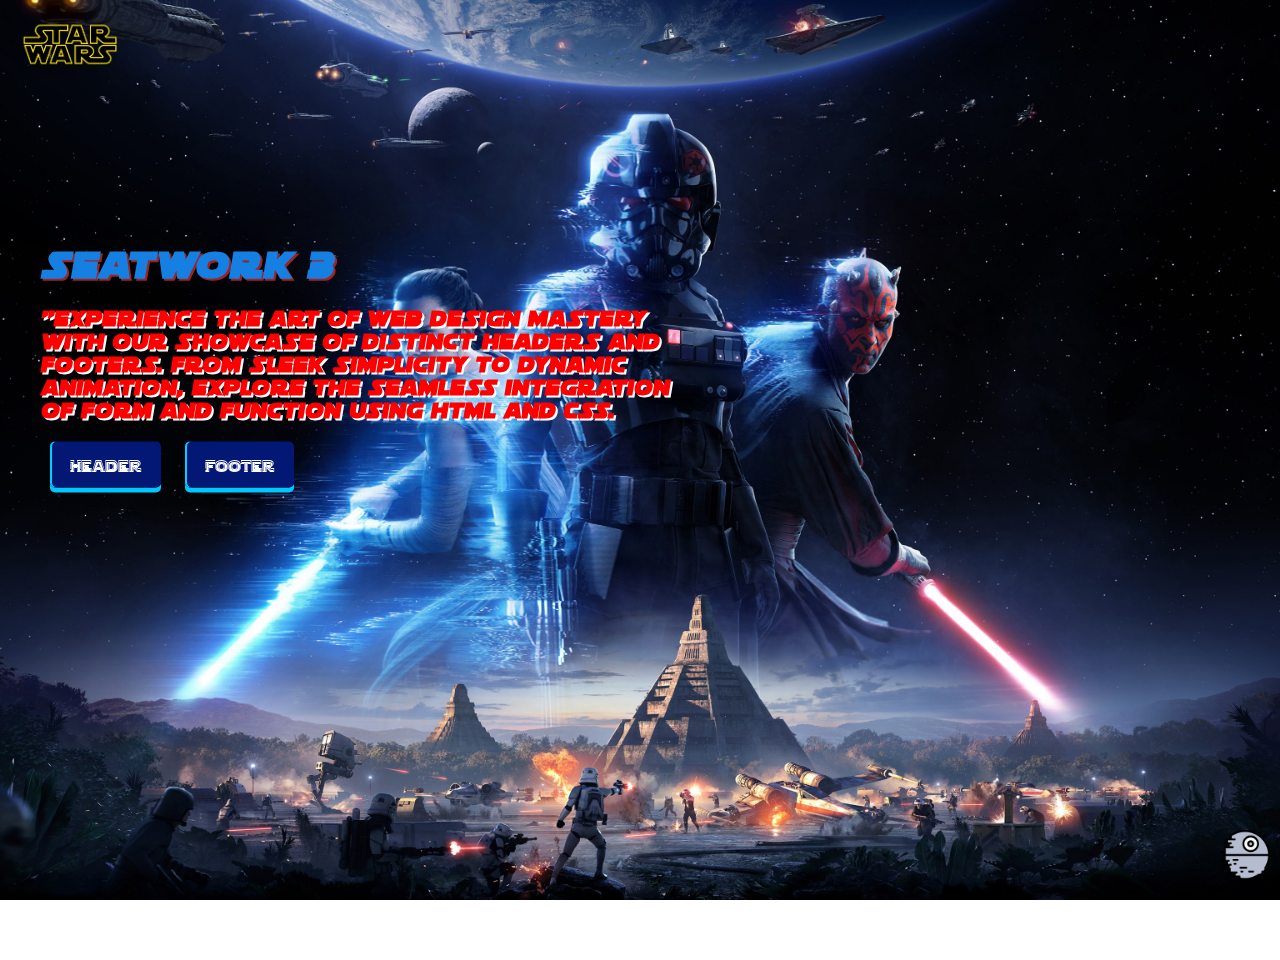
<file: index.html>
<!DOCTYPE html>
<html lang="en">
<head>
    <meta charset="UTF-8">
    <meta name="viewport" content="width=device-width, initial-scale=1.0">
    <title>Landing Page</title>
    <link rel="stylesheet" href="./assets/css/style.css">
</head>
<body>
    <div class="container">
        <h1 class="title">Seatwork 3</h1>
        <h3 class="subtitle">"Experience the art of web design mastery <br> with our showcase of
            distinct headers and <br> footers. From sleek simplicity to dynamic <br> animation,
            explore the seamless integration <br> of  form and function using  HTML and CSS.</h3>
        <nav class="buttons-container">
            <div class="buttons">
                <a href="./pages/header-gallery/index.html" class="button">Header</a>
                <a href="./pages/footer-gallery/index.html" class="button">Footer</a>
            </div>
        </nav>
    </div>
    <div class="logo-container">
        <div class="starwars">
            <img src="./assets/img/starwarss.png" alt="" class="starwars-logo">
        </div>
        <div class="deathstar-icon">
            <img src="./assets/img/death-star.png" alt="Logo" class="logo">
        </div>
        <a
            href="https://www.facebook.com/elyk.ennair" target="_blank">
            <img src="./assets/img/facebook (1).png" alt="Sub Logo 1" class="sub-logo1">
        </a>
        <a
            href="https://github.com/ladiesman416" target="_blank">
            <img src="./assets/img/git-hub.png" alt="Sub Logo 2" class="sub-logo2">
        </a>
    </div>
</body>
</html>
</file>
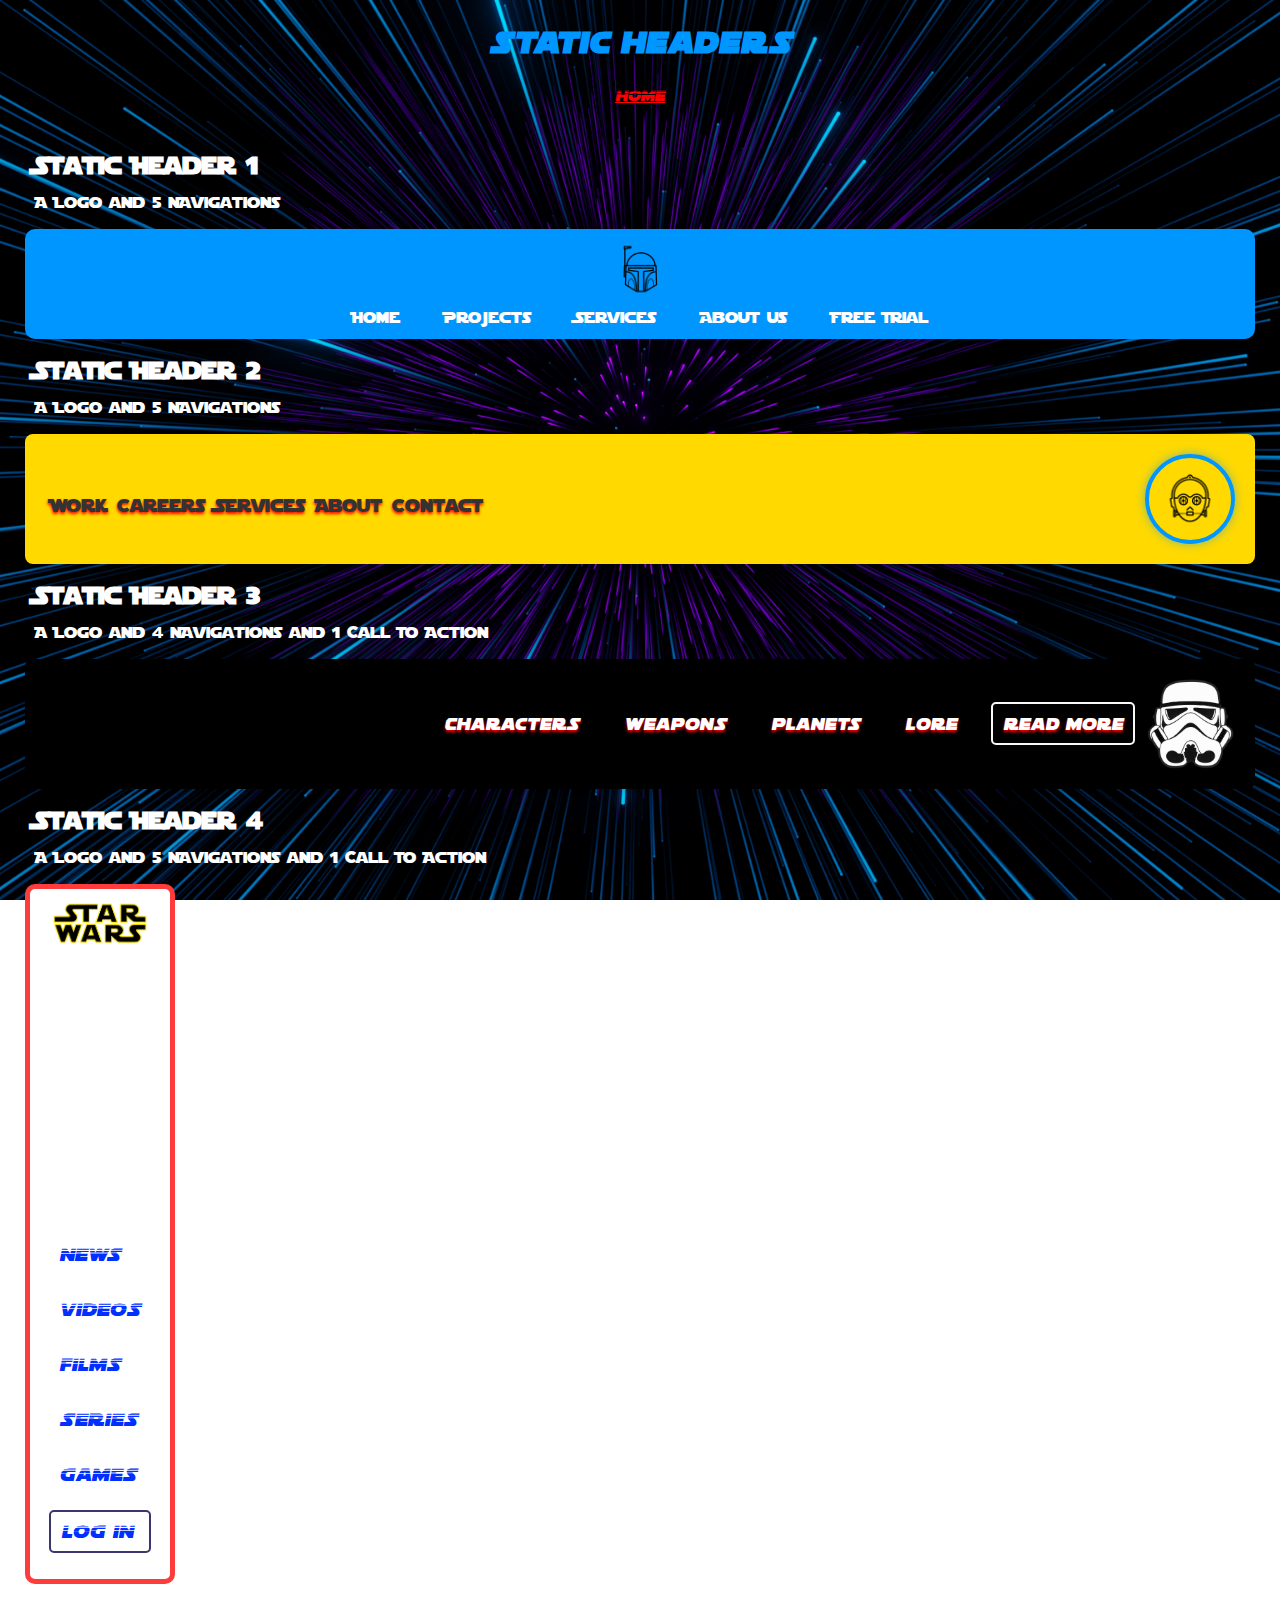
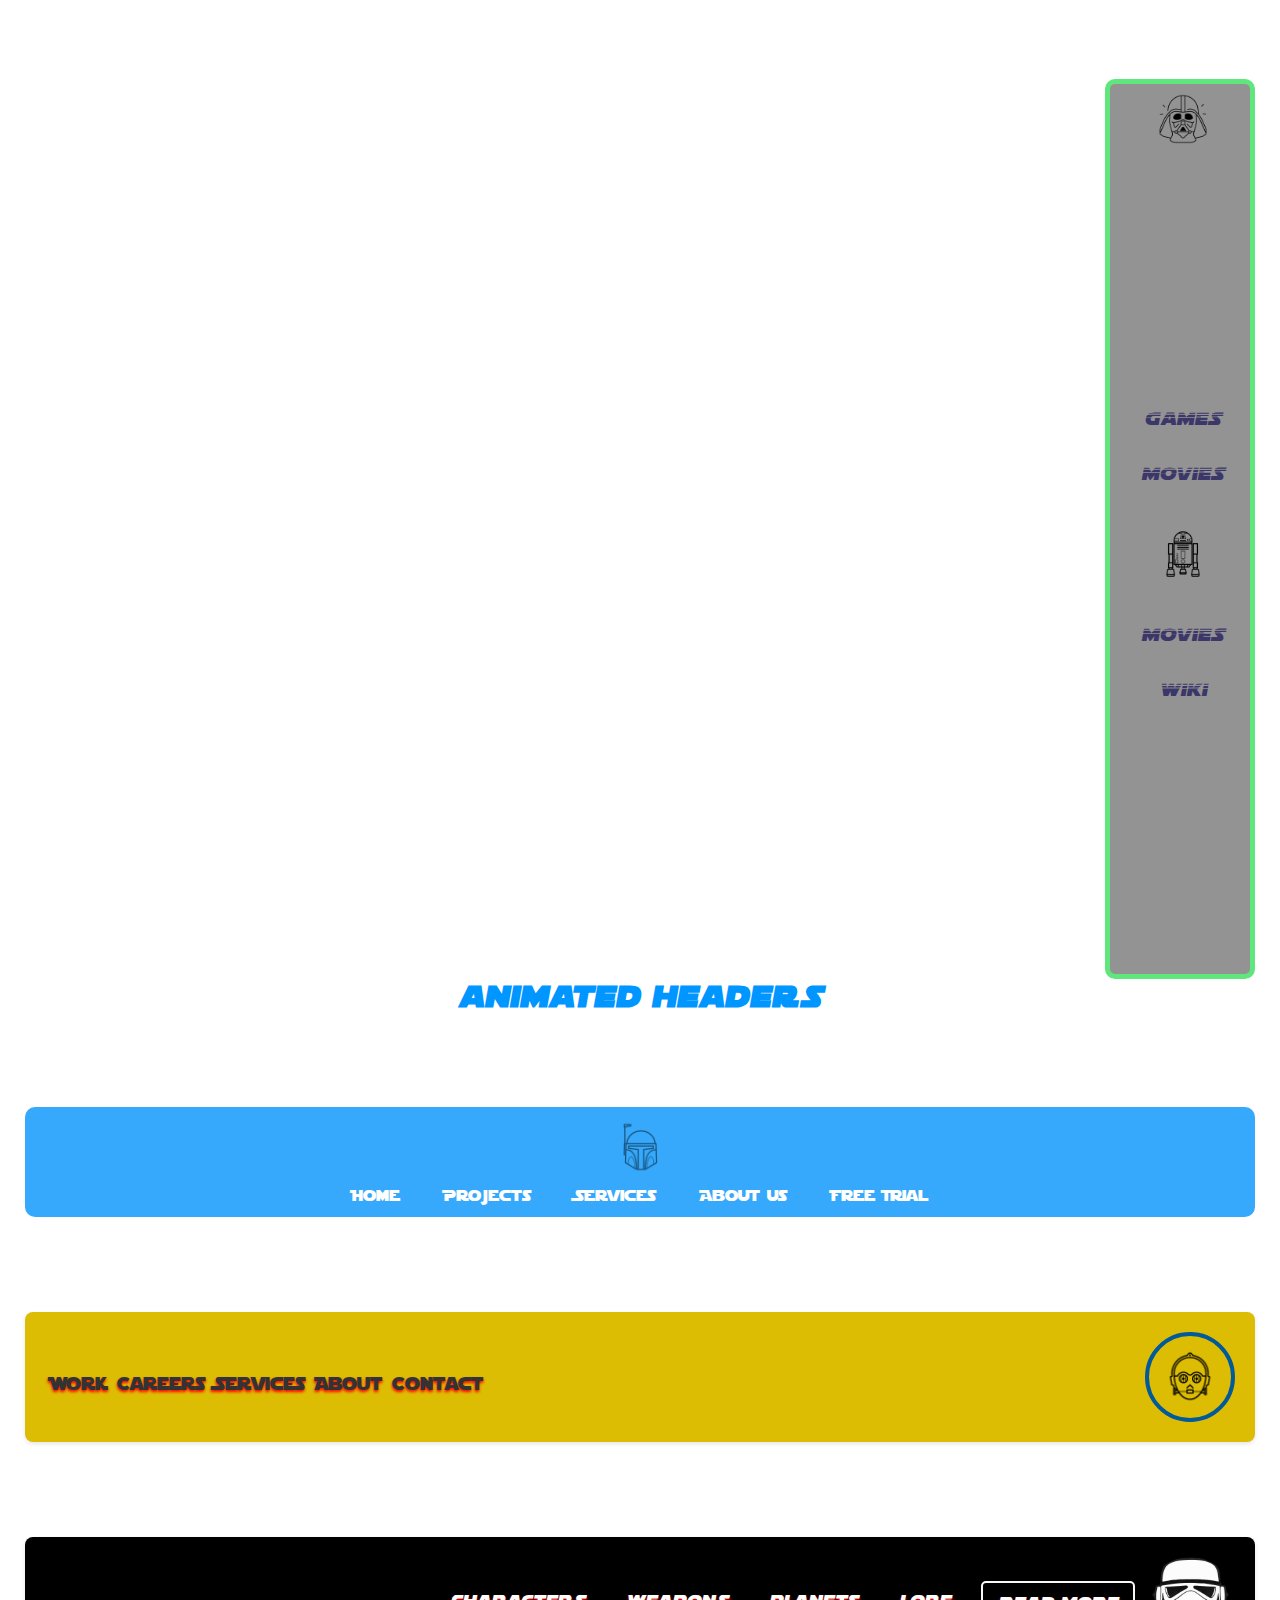
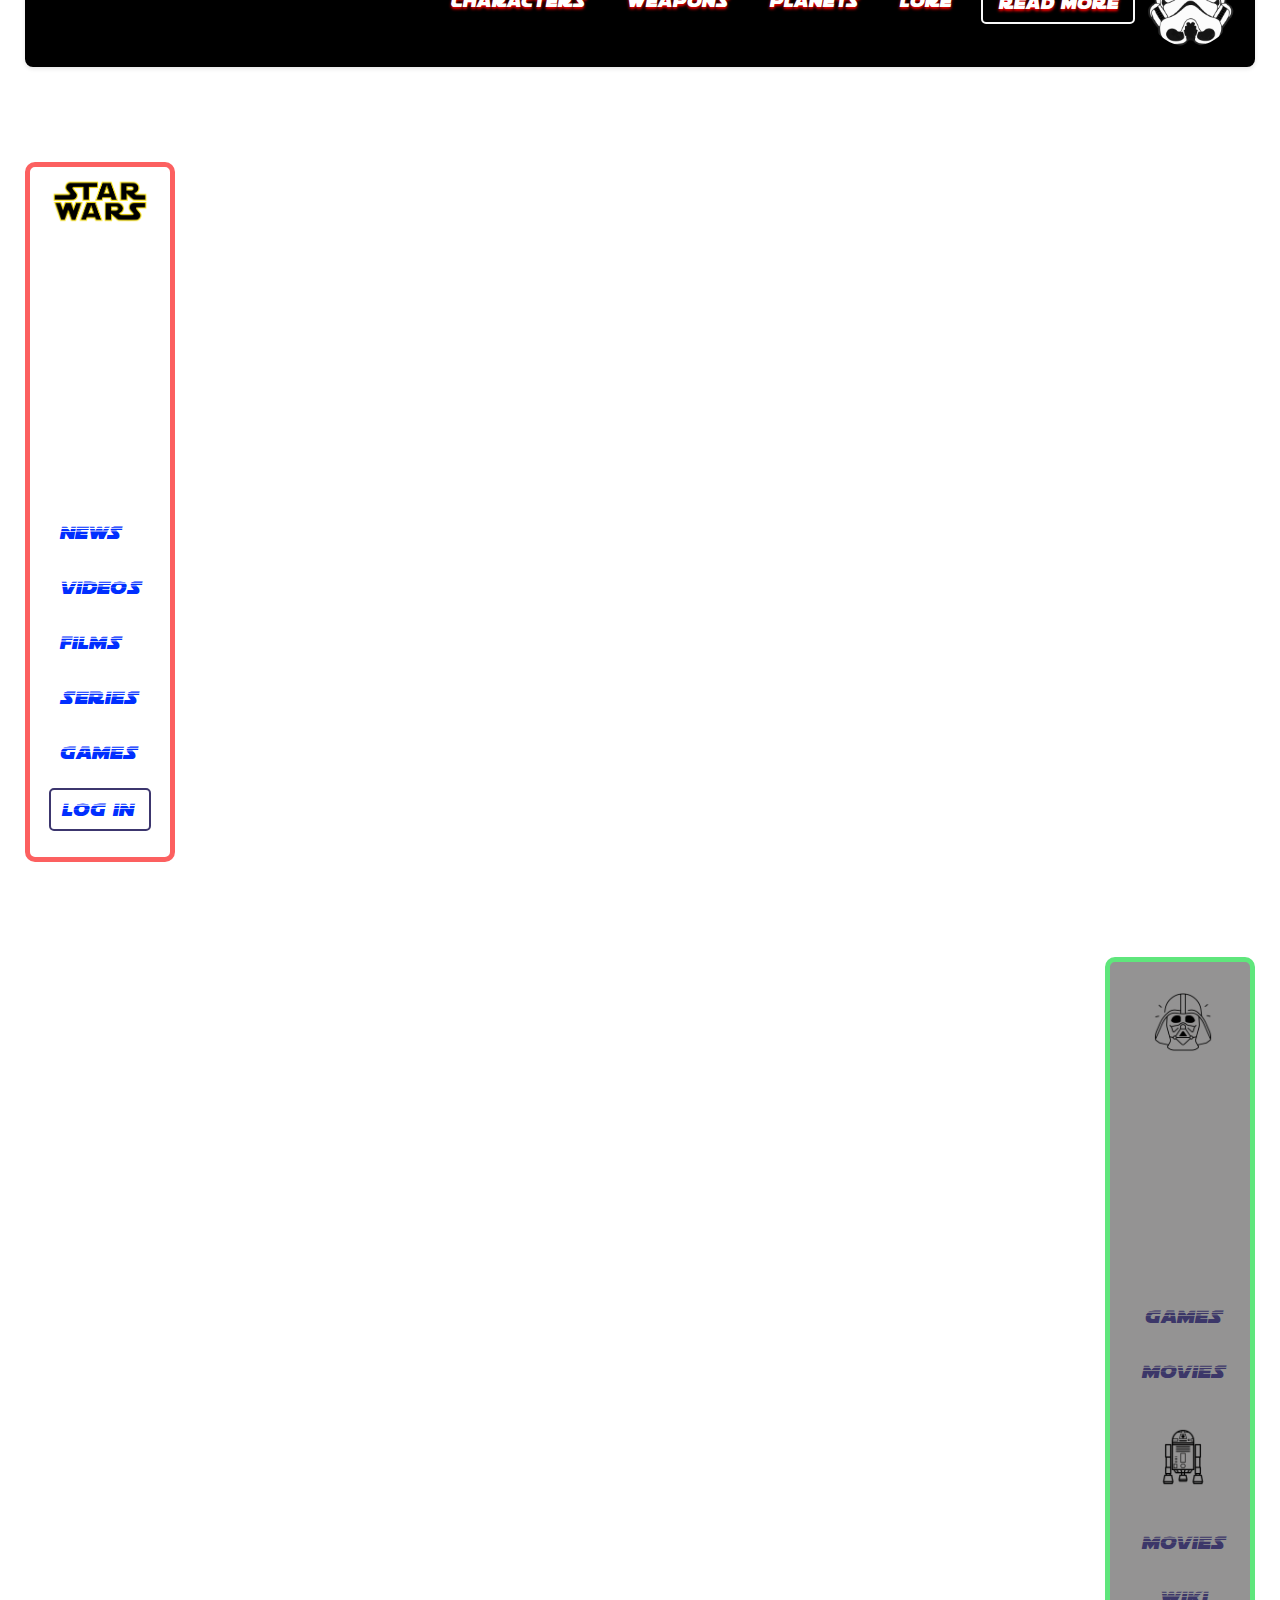
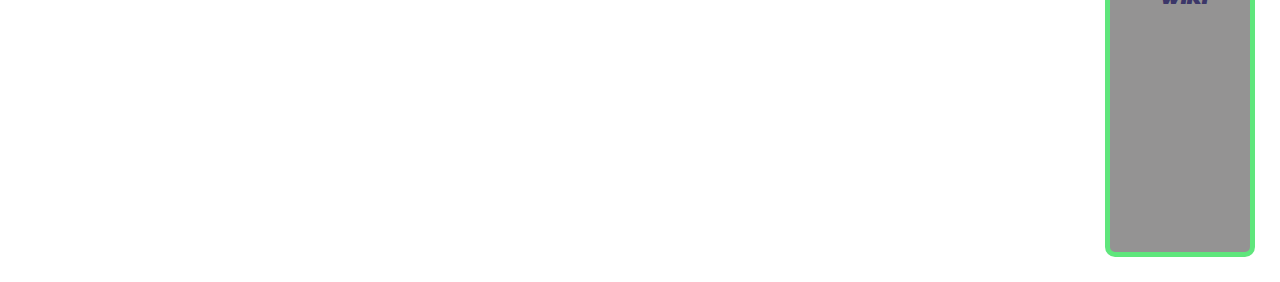
<file: pages/header-gallery/index.html>
<!DOCTYPE html>
<html lang="en">
<head>
    <meta charset="UTF-8">
    <meta name="viewport" content="width=device-width, initial-scale=1.0">
    <title>Static & Animated Headers</title>
    <link rel="stylesheet" href="../header-gallery/assets/css/style.css">
</head>
<body>

<h1 class="home">Static Headers</h1>
<a class="button" href="../../index.html">Home</a>

<!-- Static Header 1 -->
    <div class="header-text">
            <h2>Static Header 1</h2>
            <p>A Logo and 5 Navigations</p>
    </div>
<section class="header-1">
    <div class="header-content">
        <img class="logo" src="../header-gallery/assets/img/boba-fett.png" alt="Logo">
    </div>
    <nav class="navi">
    <a href="#">Home</a>
    <a href="#">Projects</a>
    <a href="#">Services</a>
    <a href="#">About us</a>
    <a href="#">Free Trial</a>
    </nav>
</section>

<!-- Static Header 2 -->
<div class="header-text">
    <h2>Static Header 2</h2>
    <p>A Logo and 5 Navigations</p>
  </div>
  <section class="header-2">
    <div class="header-content">
      <nav class="navi">
        <a href="#">Work</a>
        <a href="#">Careers</a>
        <a href="#">Services</a>
        <a href="#">About</a>
        <a href="#">Contact</a>
      </nav>
      <img class="img" src="../header-gallery/assets/img/c-3po.png" alt="">
    </div>
  </section>


<!-- Static Header 3 -->
 <div class="header-text">
        <h2>Static Header 3</h2>
        <p>A Logo and 4 Navigations and 1 Call To Action</p>
        </div>
<section class="header-3">
    <div class="header-content">
    <nav class="navi">
        <a href="#">Characters</a>
        <a href="#">Weapons</a>
        <a href="#">Planets</a>
        <a href="#">Lore</a>
        <a href="#">Read More</a>
    </nav>
    <img class="img" src="../header-gallery/assets/img/droid.png" alt="">
    </div>
</section>

<!-- Static Header 4 -->
 <div class="header-text">
            <h2>Static Header 4</h2>
            <p>A Logo and 5 Navigations and 1 Call To Action</p>
        </div>
<section class="header section-4">
    <div class="header-content">
        <img class="img" src="../header-gallery/assets/img/starwarss.png" alt="">
    </div>
    <nav class="navi">
        <a href="#">News</a>
        <a href="#">videos</a>
        <a href="#">Films</a>
        <a href="#">Series</a>
        <a href="#">Games</a>
        <a href="#">Log in</a>
    </nav>
</section>

<!-- Static Header 5 -->
 <div class="header-text">
            <h2>Static Header 5</h2>
            <p>A Logo and 4 Navigations</p>
        </div>
<section class="header section-5">
    <div class="header-content">
        <img class="img1" src="../header-gallery/assets/img/starwars-darth-vader.png">
    <nav class="navi">
        <a href="#">Games</a>
        <a href="#">Movies</a>
        <img class="img" src="../header-gallery/assets/img/robot.png" alt="">
        <a href="#">Movies</a>
        <a href="#">Wiki</a>
    </nav>
    </div>
</section>

<!------------------------------------------------------------------->

<h1 class="home">Animated Headers</h1>

<!-- Animated Header 1 -->
 <div class="header-text">
        <h2>Animated Header 1</h2>
        <p>Logo and 5 navigations with animations.</p>
        </div>
<section class="header header-6">
    <div class="header-content">
    <img class="logoA" src="../header-gallery/assets/img/boba-fett.png" alt="Logo">
    </div>

    <nav class="naviA">
        <a href="#">Home</a>
        <a href="#">Projects</a>
        <a href="#">Services</a>
        <a href="#">About us</a>
        <a href="#">Free Trial</a>
    </nav>
</section>

<!-- Animated Header 2 -->
 <div class="header-text">
        <h2>Animated Header 2</h2>
        <p>logo and 5 navigations wth animation.</p>
        </div>
<section class="header header-7">
    <div class="header-content">
    <nav class="naviA">
        <a href="#">Work</a>
        <a href="#">Careers</a>
        <a href="#">Services</a>
        <a href="#">About</a>
        <a href="#">Contact</a>
    </nav>
    <img class="imgA" src="../header-gallery/assets/img/c-3po.png" alt="">
     </div>
</section>

<!-- Animated Header 3 -->
 <div class="header-text">
 <h2>Animated Header 3</h2>
        <p>a logo, 4 navigation, 1 call to action with animations.</p>
    </div>
<section class="header header-8">
    <div class="header-content">
    <nav class="naviA">
        <a href="#">Characters</a>
        <a href="#">Weapons</a>
        <a href="#">Planets</a>
        <a href="#">Lore</a>
        <a class="cta" href="#">Read More</a>
    </nav>
    <img class="imgA" src="../header-gallery/assets/img/droid.png" alt="">
    </div>
</section>

<!-- Animated Header 4 -->
 <div class="header-text">
 <h2>Animated Header 4</h2>
        <p>a logo, 4 navigations and 1 call to action with animations.</p>
        </div>
<section class="header section-9">
    <div class="header-content">
        <img class="imgA" src="../header-gallery/assets/img/starwarss.png" alt="">
    </div>
    <nav class="naviA">
        <a href="#">News</a>
        <a href="#">Videos</a>
        <a href="#">Films</a>
        <a href="#">Series</a>
        <a href="#">Games</a>
        <a href="#">Log In</a>
    </nav>
</section>

<!-- Animated Header 5 -->
<div class="header-text">
 <h2>Animated Header 5</h2>
        <p>2 logos, 4 navigation all with animation.</p>
        </div>
<section class="header section-10">
    <div class="header-content">
        <img class="img1A" src="../header-gallery/assets/img/starwars-darth-vader.png">
    <nav class="naviA">
        <a href="#">Games</a>
        <a href="#">Movies</a>
        <img class="imgA" src="../header-gallery/assets/img/robot.png" alt="">
        <a href="#">Movies</a>
        <a href="#">Wiki</a>
    </nav>
    </div>
</section>
</body>
</html>
</file>
<file: assets/css/style.css>
@font-face {
  font-family: 'soloist';
  src: url(../fonts/starjout/Soloist-Z6M8.ttf) format('truetype');
}
@font-face {
  font-family: 'NewFontFamily2';
  src: url(../fonts/starjout/Starjedi.ttf) format('truetype');
}
@font-face {
  font-family: 'Star Jedi1';
  src: url(../fonts/starjout/Starjout.ttf) format('Truetype');
}
@font-face {
  font-family: 'solo';
  src: url(../fonts/starjout/Soloist-Z6M8.ttf) format('Truetype');
}

body {
  margin: 20px;
  padding: 10px;
  display: flex;
  justify-content: flex-start;
  align-items: center;
  height: 100vh;
  background: url("../img/star-wars-bg.jpg") no-repeat center center fixed;
  background-size: cover;
}


.container {
    position: Fixed;
    left: 20px;
    top: 40%;
    transform: translateY(-50%);
    text-align: left;
    background-color: transparent;
    padding: 20px;
}


.title {
  margin: 0;
  font-size: 40px;
  color: #157fe2;
  font-family: 'soloist';
  text-shadow: 2px 2px #a02323;
}

.subtitle {
  margin-bottom: 20px;
  padding-bottom: 10px;
  color:#ff0000;
  font-family: 'solo' ;
  font-size: 22px;
  text-shadow: 2px 2px #ffffff;
}

.buttons-container {
  margin-top: auto;
  padding: auto;
}

#buttons {
  display: flex;
  justify-content: space-evenly;

}

.button {
  text-decoration:none;
  padding: 10px 20px;
  margin: 0 10px;
  background-color: #031875;
  color: rgb(255, 255, 255);
  border-radius: 5px;
  transition: background-color 0.3s, box-shadow 0.3s;
  font-family: 'Star Jedi1';
  font: size 2.5em;
  box-shadow: inset 2px 0 0 #00d0ff, 0 5px 0 #00c8ff;
}

.button:hover {
  background-color: #642727;
  transition: background-color 0.3s, box-shadow 0.3s;
  box-shadow: 0px 8px 16px rgba(0, 0, 0, 0.2);
  box-shadow: inset 2px 0 0 #ff0000, 0 5px 0 #ff0000;


}

.logo-container {
  position: fixed;
  bottom: 20px;
  right: 10px;
}

.logo {
  width: 50px;
  height: auto;
}


.sub-logo1 {
  position: absolute;
  bottom: 60px;
  right: 0px;
  width: 0;
  height: auto;
  opacity: 0;
  transition: all 0.5s ease;
}

.sub-logo2 {
  position: absolute;
  bottom: 100px;
  right: 0px;
  width: 0;
  height: auto;
  opacity: 0;
  transition: all 0.5s ease;
}


.logo-container:hover .sub-logo1 {
  width: 30px;
  opacity: 1;
}
.logo-container:hover .sub-logo2 {
  width: 30px;
  opacity: 1;
}
.deathstar-icon {
  width: 50px;
  height: 50px;
  transition: transform 0.5s ease;
}

.deathstar-icon:hover {
  transform: rotate(360deg);
}

.starwars-logo{
  max-width: 100%;
  height: auto;
}

.starwars {
  position: fixed;
  top: 20px;
  left: 20px;
  width: 100px;
  height: auto;
}
</file>
<file: pages/header-gallery/assets/css/style.css>
@font-face {
    font-family: 'font1';
    src: url(../font/Soloist-Z6M8.ttf) format('truetype');
  }

  @font-face {
    font-family: 'font2';
    src: url(../font/SoloistHalftone-l6ny.ttf) format('truetype');
  }

  @font-face {
    font-family: 'font3';
    src: url(../font/Starjedi.ttf) format('truetype');
  }

  @font-face {
    font-family: 'font4';
    src: url(../font/Starjhol.ttf) format('truetype');
  }

  @font-face {
    font-family: 'font5';
    src: url(../font/Starjout.ttf) format('truetype');
  }

  @font-face {
    font-family: 'font6';
    src: url(../font/STJEDISE.TTF) format('truetype');
  }

  * {
    margin: 0;
    padding: 0;
    box-sizing: border-box;
    }

body {
    margin: 15px;
    padding: 10px;
    background-color:#ffffff ;
    background: url("../img/warp.png") no-repeat center center fixed;
    background-size: cover;
}

.home{
    font-family: 'font1';
    display: flex;
    justify-content: center;
    align-items: center;
    width: 100%;
    color: #0096FF;
}

.button{
    font-family: 'font2';
    display: flex;
    justify-content: center;
    align-items: center;
    padding: 30px;
    color: #ff0000;
}

.header-text {
  font-family: 'font3';
  color: #fff;
  padding: 10px;
}

/* HEADER1*/

.header-1 {
  background-color: #0096FF;
  color: #000000;
  padding: 10px;
  text-align: center;
  border-radius: 10px;
}

.header-1 .header-content .logo {
  width: 60px;
  height: auto;
}

.header-1 .navi a {
  color: #ffffff;
  text-decoration: none;
  margin: 0 10px;
  padding: 5px 10px;
  border-radius: 5px;

  font-family: 'font6';
}

.header-text h2 {
  font-size: 24px;
  margin-bottom: 5px;
}

.header-text p {
  font-size: 16px;
  margin: 0;
  padding-bottom: 5px;
}

/* HEADER2*/

.header-2 {
  background-color: #ffd900;
  padding: 20px 20px;
  box-shadow: 0 2px 4px rgba(0, 0, 0, 0.1);
  border-radius: 8px;
}

.header-2 .header-content {
  display: flex;
  align-items: center;
  justify-content: space-between;
  margin-bottom: 0px;
}

.header-2 .header-content img {
  width: 90px;
  height: auto;
  border-radius: 50%;
  border: 4px solid #0096FF;
  padding: 10px;
  box-shadow: 0 0 10px rgba(0, 150, 255, 0.5);
}

.header-2 .navi {
  display: flex;
  align-items: center;
  margin-top: 10px;
}

.header-2 .navi a {
  color: #333;
  text-decoration: none;
  font-family: 'font3';
  margin: 0px 5px;
  font-size: 18px;
  transition: color 0.3s ease;
  text-shadow: 0px 2px 3px  #ff0000;
}


/* Header 3 Styles */
.header-3 {
  border-color: #b42222;
  background-color: #000000;
  padding: 20px 20px;
  box-shadow: 0 2px 4px rgba(0, 0, 0, 0.1);
  border-radius: 8px;
}

.header-3 .header-content img {
  display: flex;
  align-items: center;
  justify-content:flex-start;
  width: 90px;
  height: auto;
}

.header-3 .header-content {
  display: flex;
  align-items: center;
  justify-content: flex-end;
  width: 100%;
}


.header-3 .navi a {
  color: #ffffff;
  margin: 0 10px;
  text-decoration: none;
  font-size: 18px;
  font-family: 'font1';
  text-shadow: 0px 2px 3px #ff0000;
  padding: 10px 10px;
}

.header-3 .navi a:last-child {
  border: 2px solid rgb(248, 248, 248);
  padding: px 15px;
  border-radius: 5px;
}

/* HEADER 4*/
.header.section-4 {
  display: flex;
  flex-direction: column;
  align-items: center;
  justify-content: space-between;
  background-color: rgb(255, 255, 255);
  padding: 10px ;
  width: 150px;
  height: 700px;
  border: 5px solid #ff3c3c;
  border-radius: 10px;
}

.header.section-4 .header-content {
  display: flex;
  flex-direction: column;
  align-items: center;
  justify-content: flex-start;
  width: 100%;

}

.header.section-4 .img {
  width: 100px;
  height: auto;
  display: flex;

}

.header.section-4 .navi {
  padding: 1rem;
  display: flex;
  flex-direction: column;
  gap: 1rem;
}

.header.section-4 .navi a {
  font-size: 20px;
  color: rgb(0, 47, 255);
  text-decoration: none;
  padding: 10px;
  border-radius: 5px;
  font-family: 'font2';
}

.header.section-4 .navi a:last-child {
  border: 2px solid rgb(60, 54, 110);
  padding: px 15px;
  border-radius: 5px;
}
/*HEADER 5*/
.header.section-5 {
  position: relative;
  margin-left: auto;
  display: flex;
  flex-direction: column;
  align-items: flex-end;
  justify-content: center;
  background-color: rgb(148, 147, 147);
  padding: 10px 15px;
  height: 100vh;
  width: 150px;
  border: 5px solid #5fe67c;
  border-radius: 10px;
}

.header.section-5 .header-content {
  display: flex;
  flex-direction: column;
  align-items: center;
  justify-content: flex-start;
  height: 100%;
}

.header.section-5 .img {
  width: 50px;
  height: auto;
  margin: 20px 0;
  align-self: center;
}


.header.section-5 .img1 {
  width: 50px;
  height: auto;
  margin-bottom: auto;
  align-self: center;
}

.header.section-5 .navi {
  display: flex;
  flex-direction: column;
  gap: 1rem;
  align-items: center;
  justify-content: center;
  margin-top: auto;
  flex: 1;
}

.header.section-5 .navi a {
  font-size: 20px;
  color: rgb(60, 55, 105);
  text-decoration: none;
  padding: 10px;
  border-radius: 5px;
  font-family: 'font2';
}

/*ANIMATED HEADERS*/
.header-6 {
  background-color: #36a9fc;
  color: #000000;
  padding: 10px;
  text-align: center;
  border-radius: 10px;
  transition: background-color 0.3s ease, color 0.3s ease;
}

.header-6 .header-content .logoA {
  width: 60px;
  height: auto;
  opacity: 0.5; /* Lower visibility */
  transition: opacity 0.3s ease, box-shadow 0.3s ease;
  border-radius: 50px;
}

.header-6 .logoA:hover {
  opacity: 1;
  box-shadow: 0 0 10px 5px rgba(83, 42, 42, 0.7);
}

.header-6 .naviA a {
  color: #ffffff;
  text-decoration: none;
  margin: 0 10px;
  padding: 5px 10px;
  border-radius: 5px;
  font-family: 'font6';
  transition: -border-color 0.3s ease;
}
.header-6 .naviA a:hover {
  border:  2px solid #854040;
}

/*animated header2*/
@keyframes logoGlow {
  0% {
    box-shadow: 0 0 10px rgba(0, 150, 255, 0.5);
  }
  50% {
    box-shadow: 0 0 20px rgba(0, 150, 255, 1);
  }
  100% {
    box-shadow: 0 0 10px rgba(0, 150, 255, 0.5);
  }
}

@keyframes navBounce {
  0%, 100% {
    transform: translateY(0);
  }
  50% {
    transform: translateY(-10px);
  }
}
.header-7 {
  background-color: #ddbd04;
  padding: 20px 20px;
  box-shadow: 0 2px 4px rgba(0, 0, 0, 0.1);
  border-radius: 8px;
  transition: background-color 0.3s ease;
}

.header-7:hover {
  background-color: #997b03;
}

.header-7 .header-content {
  display: flex;
  align-items: center;
  justify-content: space-between;
  margin-bottom: 0px;
}

.header-7 .header-content img {
  width: 90px;
  height: auto;
  border-radius: 50%;
  border: 4px solid #015a99;
  padding: 10px;
  animation: logoGlow 2.5s infinite;
}

.header-7 .naviA {
  display: flex;
  align-items: center;
  margin-top: 10px;
  animation: navBounce 2s infinite;
}

.header-7 .naviA a {
  color: #333;
  text-decoration: none;
  font-family: 'font3';
  margin: 0px 5px;
  font-size: 18px;
  transition: color 0.3s ease;
  text-shadow: 0px 2px 3px  #ff0000;
}

.header-7 .naviA a:hover {
  color: #0096FF;
}

/*animated header3*/
@keyframes spin {
  from {
    transform: rotate(0deg);
  }
  to {
    transform: rotate(360deg);
  }
}

.header-8 {
  border-color: #b42222;
  background-color: #000000;
  padding: 20px 20px;
  box-shadow: 0 2px 4px rgba(0, 0, 0, 0.1);
  border-radius: 8px;
  border-radius: 8px;
}

.header-8 .header-content img {
  display: flex;
  align-items: center;
  justify-content:flex-start;
  width: 90px;
  height: auto;
  transition: box-shadow 0.3s ease;
  border: #ff0000;
  border-radius: 50px;
}


.header-8 .header-content img:hover {
  box-shadow: 0 0 15px 15px rgba(255, 0, 0, 0.7); 
}
.header-8 .naviA {
  display: flex;
}

.header-8 .header-content {
  display: flex;
  align-items: center;
  justify-content: flex-end;
  width: 100%;
}


.header-8 .naviA a {
  color: #ffffff;
  margin: 0 10px;
  text-decoration: none;
  font-size: 18px;
  font-family: 'font1';
  text-shadow: 0px 2px 3px #ff0000;
  padding: 10px 10px;
  transition: transform 0.5s ease;
}

.header-8 .naviA a:hover {
  transform: rotate(360deg);
}

.header-8 .naviA a:last-child {
  border: 2px solid rgb(248, 248, 248);
  padding: 10px 15px;
  border-radius: 5px;
}

/*animated header 4*/

@keyframes fadeIn {
  from {
    opacity: 0;
    transform: translateY(-20px);
  }
  to {
    opacity: 1;
    transform: translateY(0);
  }
}

@keyframes bounce {
  0%, 100% {
    transform: translateY(0);
  }
  50% {
    transform: translateY(-10px);
  }
}


.header.section-9 {
  display: flex;
  flex-direction: column;
  align-items: center;
  justify-content: space-between;
  background-color: rgb(255, 255, 255);
  padding: 10px ;
  width: 150px;
  height: 700px;
  border: 5px solid #fc6060;
  border-radius: 10px;
  animation: fadeIn 1s ease-out;
}

.header.section-9 .header-content {
  display: flex;
  flex-direction: column;
  align-items: center;
  justify-content: flex-start;
  width: 100%;

}

.header.section-9 .imgA {
  width: 100px;
  height: auto;
  display: flex;

}

.header.section-9 .naviA {
  padding: 1rem;
  display: flex;
  flex-direction: column;
  gap: 1rem;
  transition: transform 0.3s ease;
}

.header.section-9 .imgA:hover {
  animation: bounce 2.5s ease-in-out infinite;
}

.header.section-9 .naviA a {
  font-size: 20px;
  color: rgb(0, 47, 255);
  text-decoration: none;
  padding: 10px;
  border-radius: 5px;
  font-family: 'font2';
  transition: color 0.3s ease, transform 0.3s ease;
}

.header.section-9 .naviA a:hover {
  color: rgb(255, 0, 47);
  transform: scale(1.1);
}
.header.section-9 .naviA a:last-child {
  border: 2px solid rgb(60, 54, 110);
  padding:  px 15px;
  border-radius: 5px;
}

/*animated header 10*/

@keyframes slideIn {
  from {
    transform: translateX(100%);
  }
  to {
    transform: translateX(0);
  }
}

@keyframes pulse {
  0% {
    transform: scale(1);
  }
  50% {
    transform: scale(1.08);
  }
  100% {
    transform: scale(1);
  }
}

.header.section-10 {
  position: relative;
  margin-left: auto;
  display: flex;
  flex-direction: column;
  align-items: flex-end;
  justify-content: center;
  background-color: rgb(148, 147, 147);
  padding: 10px 15px;
  height: 100vh;
  width: 150px;
  border: 5px solid #5fe67c;
  border-radius: 10px;
  animation: slideIn 1s ease-out ease-out;
}

.header.section-10 .header-content {
  display: flex;
  flex-direction: column;
  align-items: center;
  justify-content: flex-start;
  height: 100%;
}

.header.section-10 .imgA, .header.section-10 .img1A{
  width: 60px;
  height: auto;
  margin: 20px 0;
  align-self: center;
  transition: transform 0.3s ease  box-shadow 0.3s ease;;
}

.header.section-10 .imgA:hover, .header.section-10 .img1A:hover {
  animation: pulse 1s infinite;
}

.header.section-10 .naviA {
  display: flex;
  flex-direction: column;
  gap: 1rem;
  align-items: center;
  justify-content: center;
  margin-top: auto;
  flex: 1;
}

.header.section-10 .naviA a {
  font-size: 20px;
  color: rgb(60, 55, 105);
  text-decoration: none;
  padding: 10px;
  border-radius: 5px;
  font-family: 'font2';
  transition: transform 0.3s ease, box-shadow 0.3s ease;
}


.header.section-10 .naviA a:hover {
  color: rgb(98, 59, 240);
  background-color: rgb(0, 255, 55);
  transform: scale(1.3);
  box-shadow: 10px 15px 15px rgba(255, 0, 0, 0.2);
}
</file>
